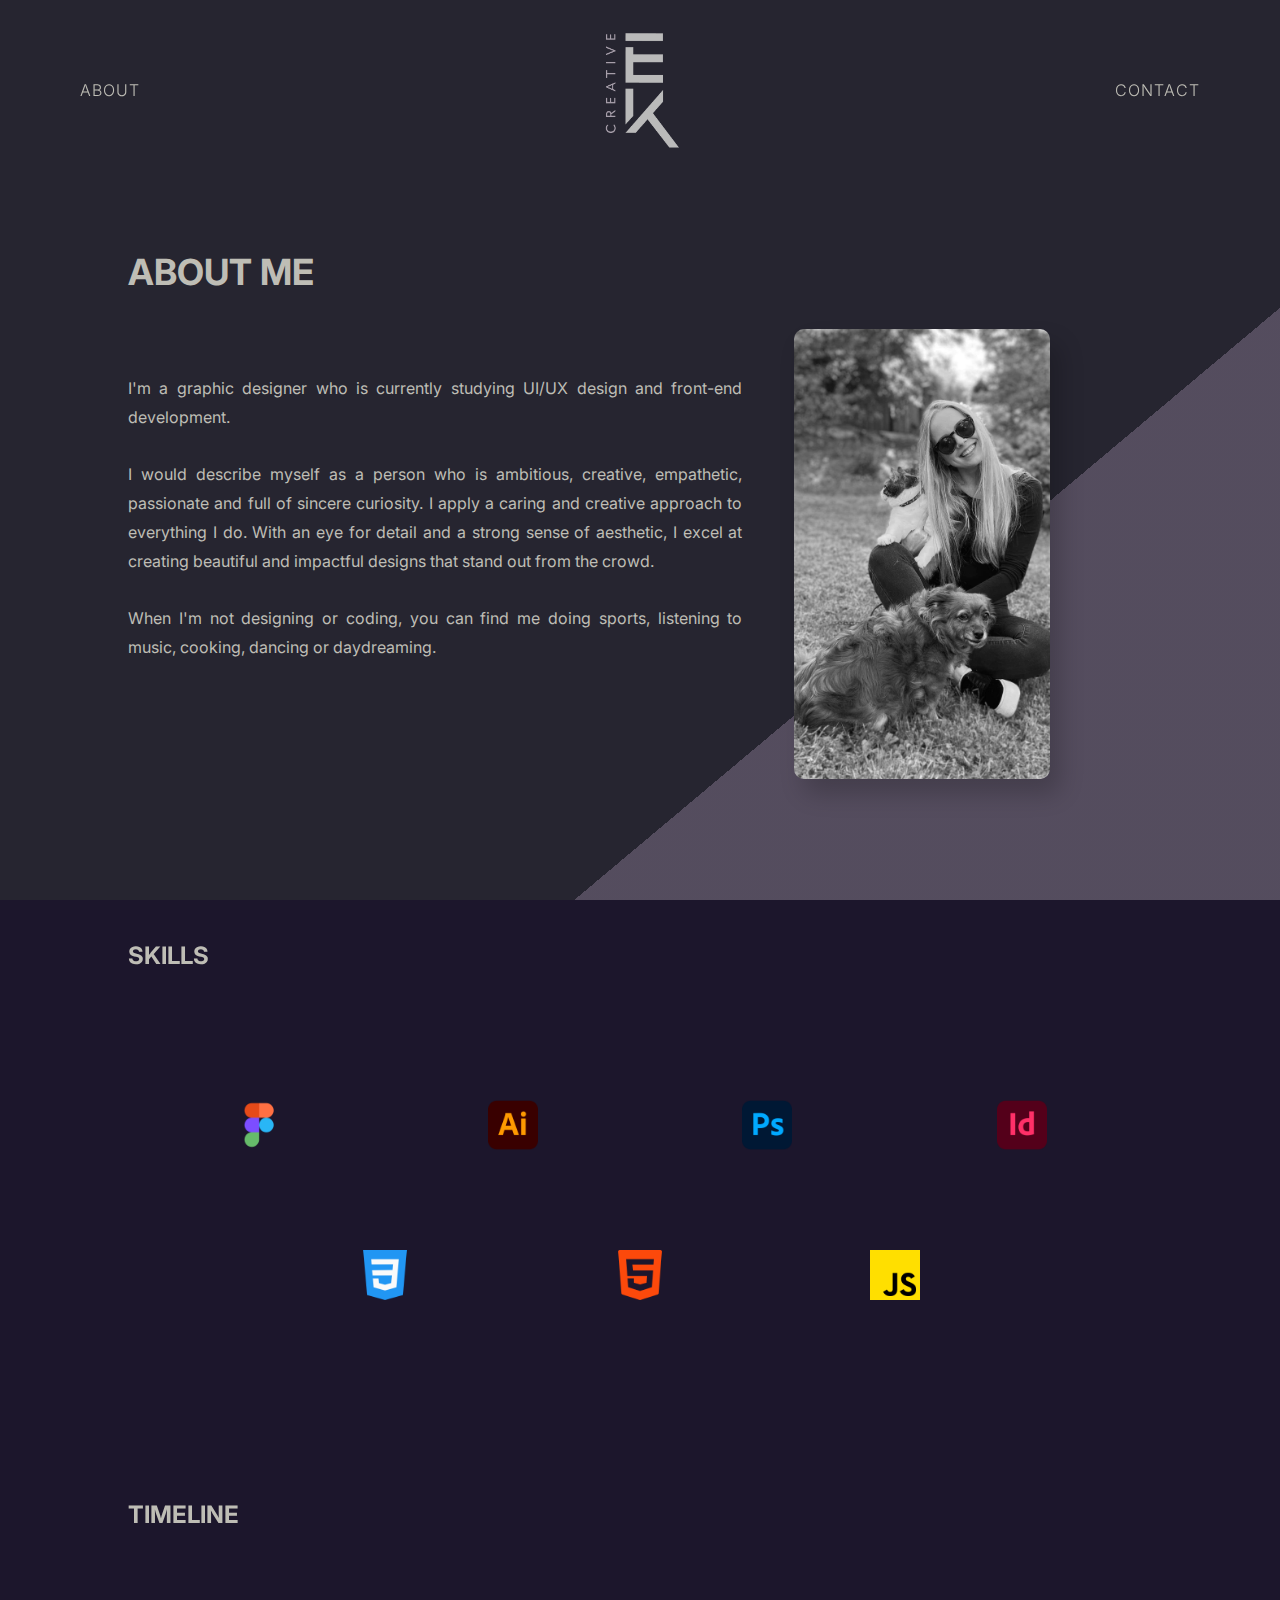
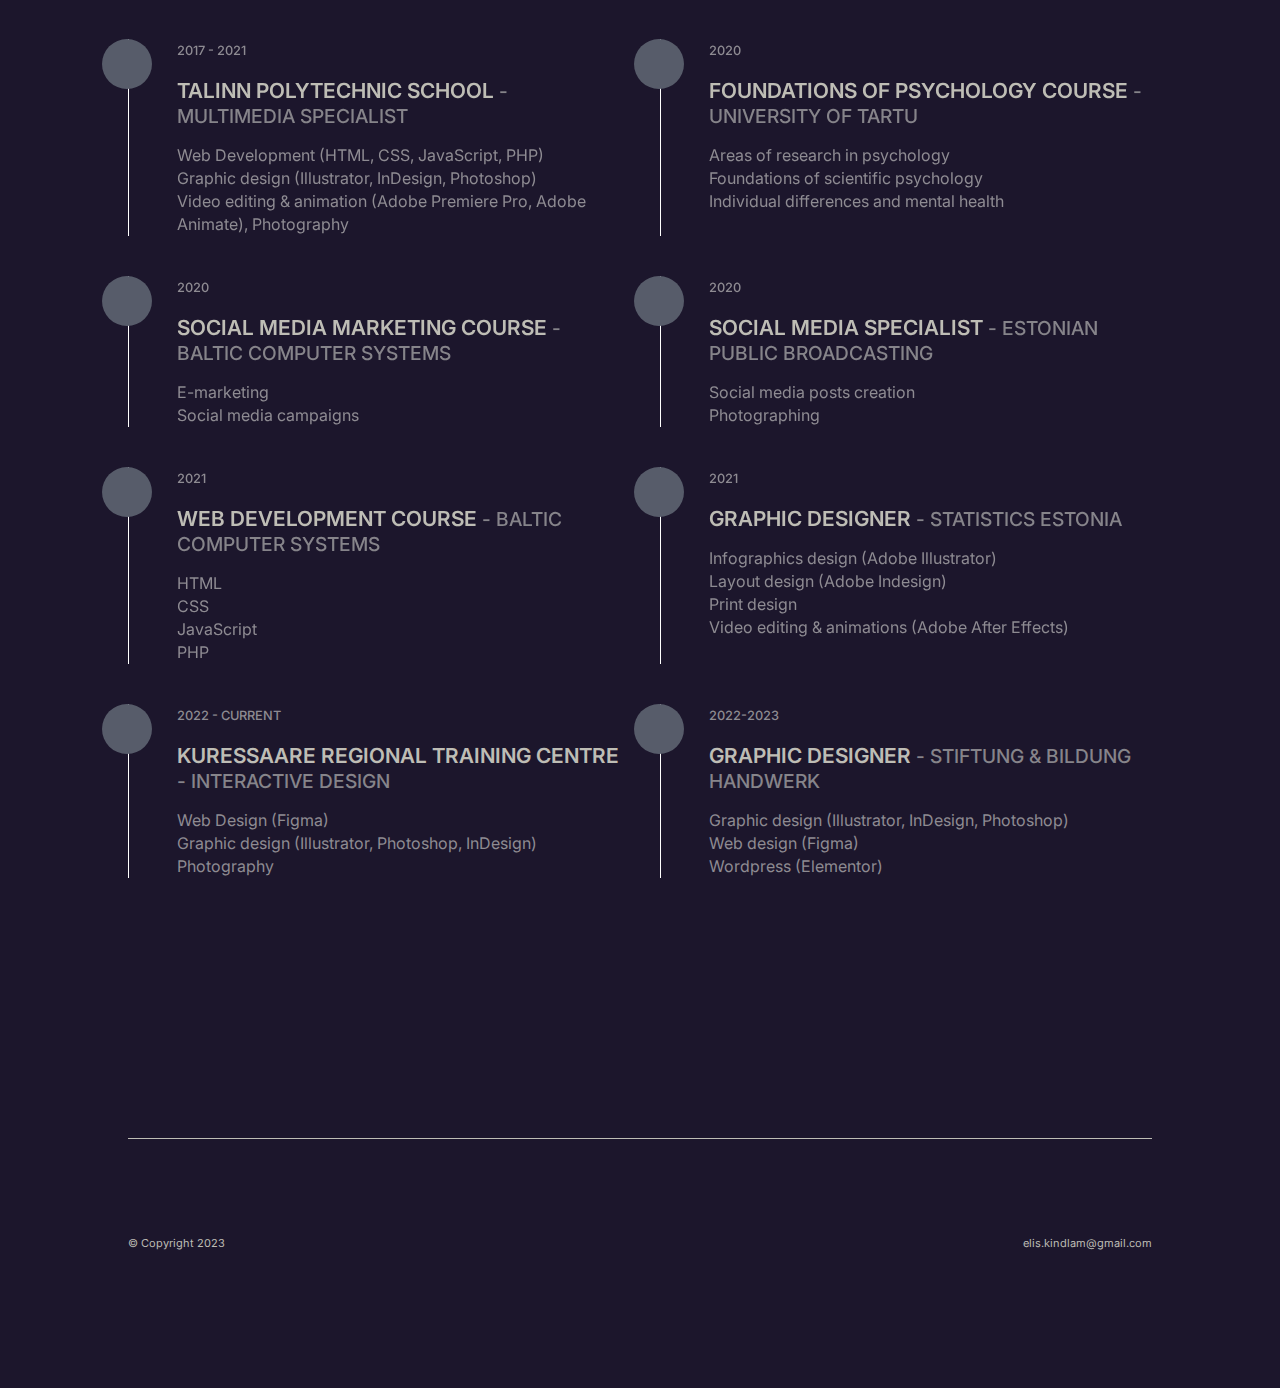
<file: about.html>
<!DOCTYPE html>
<html lang="en">

<head>
    <meta charset="UTF-8">
    <meta http-equiv="X-UA-Compatible" content="IE=edge">
    <meta name="viewport" content="width=device-width, initial-scale=1.0">
    <title>About me</title>

    <!-- Favicon -->
    <link rel="icon" href="img/favicon.png">


    <!-- Google icons -->
    <link href="https://fonts.googleapis.com/icon?family=Material+Icons+Outlined" rel="stylesheet">

    <!-- Font Awesome Icons -->
    <link rel="stylesheet" href="https://cdnjs.cloudflare.com/ajax/libs/font-awesome/6.4.0/css/all.min.css"
        integrity="sha512-iecdLmaskl7CVkqkXNQ/ZH/XLlvWZOJyj7Yy7tcenmpD1ypASozpmT/E0iPtmFIB46ZmdtAc9eNBvH0H/ZpiBw=="
        crossorigin="anonymous" referrerpolicy="no-referrer" />

    <!-- Google Fonts -->
    <link rel="preconnect" href="https://fonts.googleapis.com">
    <link rel="preconnect" href="https://fonts.gstatic.com" crossorigin>
    <link
        href="https://fonts.googleapis.com/css2?family=Inter:wght@100;300;400;500;600&family=Trispace:wght@100;200;300;400;500&display=swap"
        rel="stylesheet">

    <!-- CSS Link -->
    <link rel="stylesheet" href="styles.css">

    <!-- JS link -->
    <script src="script.js" defer></script>

</head>

<body>
    <main>

        <!-- NAV -->
        <nav>
            <a href="about.html" class="btn">About</a>
            <a href="index.html">
                <img class="personal-logo" alt="Personal logo" src="img/logo/Personal-logo1.png" width="120">
            </a>
            <a href="contact.html" class="btn">Contact</a>
        </nav>

        <!-- BACK TO TOP -->
        <a href="#" class="to-top top-about"><i class="fa-solid fa-arrow-up-long"></i></a>


        <section class="section-about">

            <div class="goback">
                <a href="index.html"><i class="fa-solid fa-arrow-left-long back-arrow"></i> back</a>
            </div>

            <div class="container-about">


                <h1 class="section-heading">About me</h1>
                <p class="about-text">I'm a graphic designer who is currently studying UI/UX design and front-end
                    development.
                    <br><br>
                    I would describe myself as a person who is ambitious, creative, empathetic, passionate and full of
                    sincere curiosity. I apply a
                    caring and creative approach to everything I do.
                    With an eye for detail and a strong sense of aesthetic, I excel at creating beautiful and
                    impactful designs that stand out from the crowd. <br><br>
                    When I'm not designing or coding, you can find me doing sports, listening to music, cooking, dancing
                    or daydreaming.<br><br>

                </p>


                <a href="#" class="about-image">
                    <img src="img/me/elis.jpg" alt="Picture of Elis" height="450px" width="450px">
                    <div class="glow-wrap">
                        <i class="glow"></i>
                    </div>
                </a>


                <!-- MY SKILLS -->

                <section class="skills-about-section">

                    <h2 class="smaller-heading">Skills</h2>
                    <section class="my-skills">
                        <img class="skills-icon" src="img/icons/figma.png" alt="">
                        <img class="skills-icon" src="img/icons/illustrator.png" alt="">
                        <img class="skills-icon" src="img/icons/photoshop.png" alt="">
                        <img class="skills-icon" src="img/icons/indesign.png" alt="">
                        <img class="skills-icon" src="img/icons/css-3.png" alt="">
                        <img class="skills-icon" src="img/icons/html-5.png" alt="">
                        <img class="skills-icon" src="img/icons/js.png" alt="">
                    </section>
                </section>


                <h2 class="smaller-heading">Timeline</h2>
                <div class="timeline">
                    <div class="timeline-item">
                        <div class="tl-icon">
                            <i class="fa-solid fa-graduation-cap"></i>
                        </div>
                        <p class="tl-duration">2017 - 2021</p>
                        <h5>TALINN POLYTECHNIC SCHOOL<span> - Multimedia specialist</span></h5>
                        <p>
                            Web Development (HTML, CSS, JavaScript, PHP) <br>Graphic design (Illustrator,
                            InDesign,
                            Photoshop) <br>Video editing & animation (Adobe Premiere Pro, Adobe Animate),
                            Photography
                        </p>
                    </div>


                    <div class="timeline-item">
                        <div class="tl-icon">
                            <i class="fa-brands fa-leanpub"></i>
                        </div>
                        <p class="tl-duration">2020</p>
                        <h5>Foundations of Psychology course<span> - University of Tartu</span></h5>
                        <p>
                            Areas of research in psychology<br>
                            Foundations of scientific psychology<br>
                            Individual differences and
                            mental health<br>

                        </p>
                    </div>
                    <div class="timeline-item">
                        <div class="tl-icon">
                            <i class="fa-brands fa-leanpub"></i>
                        </div>
                        <p class="tl-duration">2020</p>
                        <h5>Social Media Marketing course<span> - Baltic Computer Systems</span></h5>
                        <p>
                            E-marketing<br>
                            Social media campaigns<br>

                        </p>
                    </div>
                    <div class="timeline-item">
                        <div class="tl-icon">
                            <i class="fas fa-briefcase"></i>
                        </div>
                        <p class="tl-duration">2020</p>
                        <h5>Social media specialist<span> - Estonian public broadcasting</span></h5>
                        <p>
                            Social media posts creation<br>
                            Photographing
                        </p>
                    </div>

                    <div class="timeline-item">
                        <div class="tl-icon">
                            <i class="fa-brands fa-leanpub"></i>
                        </div>
                        <p class="tl-duration">2021</p>
                        <h5>Web Development course<span> - Baltic Computer Systems</span></h5>
                        <p>
                            HTML<br>
                            CSS<br>
                            JavaScript<br>
                            PHP<br>
                        </p>
                    </div>
                    <div class="timeline-item">
                        <div class="tl-icon">
                            <i class="fas fa-briefcase"></i>
                        </div>
                        <p class="tl-duration">2021</p>
                        <h5>Graphic designer<span> - Statistics Estonia</span></h5>
                        <p>
                            Infographics design (Adobe Illustrator)<br>
                            Layout design (Adobe Indesign)<br>
                            Print design<br>
                            Video editing & animations (Adobe After Effects)
                        </p>
                    </div>
                    <div class="timeline-item">
                        <div class="tl-icon">
                            <i class="fa-solid fa-graduation-cap"></i>
                        </div>
                        <p class="tl-duration">2022 - current</p>
                        <h5>KURESSAARE REGIONAL TRAINING CENTRE<span> - Interactive Design</span></h5>
                        <p>
                            Web Design (Figma)<br>
                            Graphic design (Illustrator, Photoshop, InDesign)<br>
                            Photography<br>
                        </p>
                    </div>
                    <div class="timeline-item">
                        <div class="tl-icon">
                            <i class="fas fa-briefcase"></i>
                        </div>
                        <p class="tl-duration">2022-2023</p>
                        <h5>Graphic designer<span> - Stiftung & Bildung Handwerk</span></h5>
                        <p>
                            Graphic design (Illustrator, InDesign, Photoshop)<br>
                            Web design (Figma)<br>
                            Wordpress (Elementor)
                        </p>
                    </div>
                </div>

                <!-- FOOTER -->

                <footer class="footer">
                    <small class="copyright">&copy; Copyright 2023</small>
                    <a href="mailto:elis.kindlam@gmail.com" class="email">elis.kindlam@gmail.com</a>
                </footer>

            </div>


        </section>

    </main>
</body>

</html>
</file>
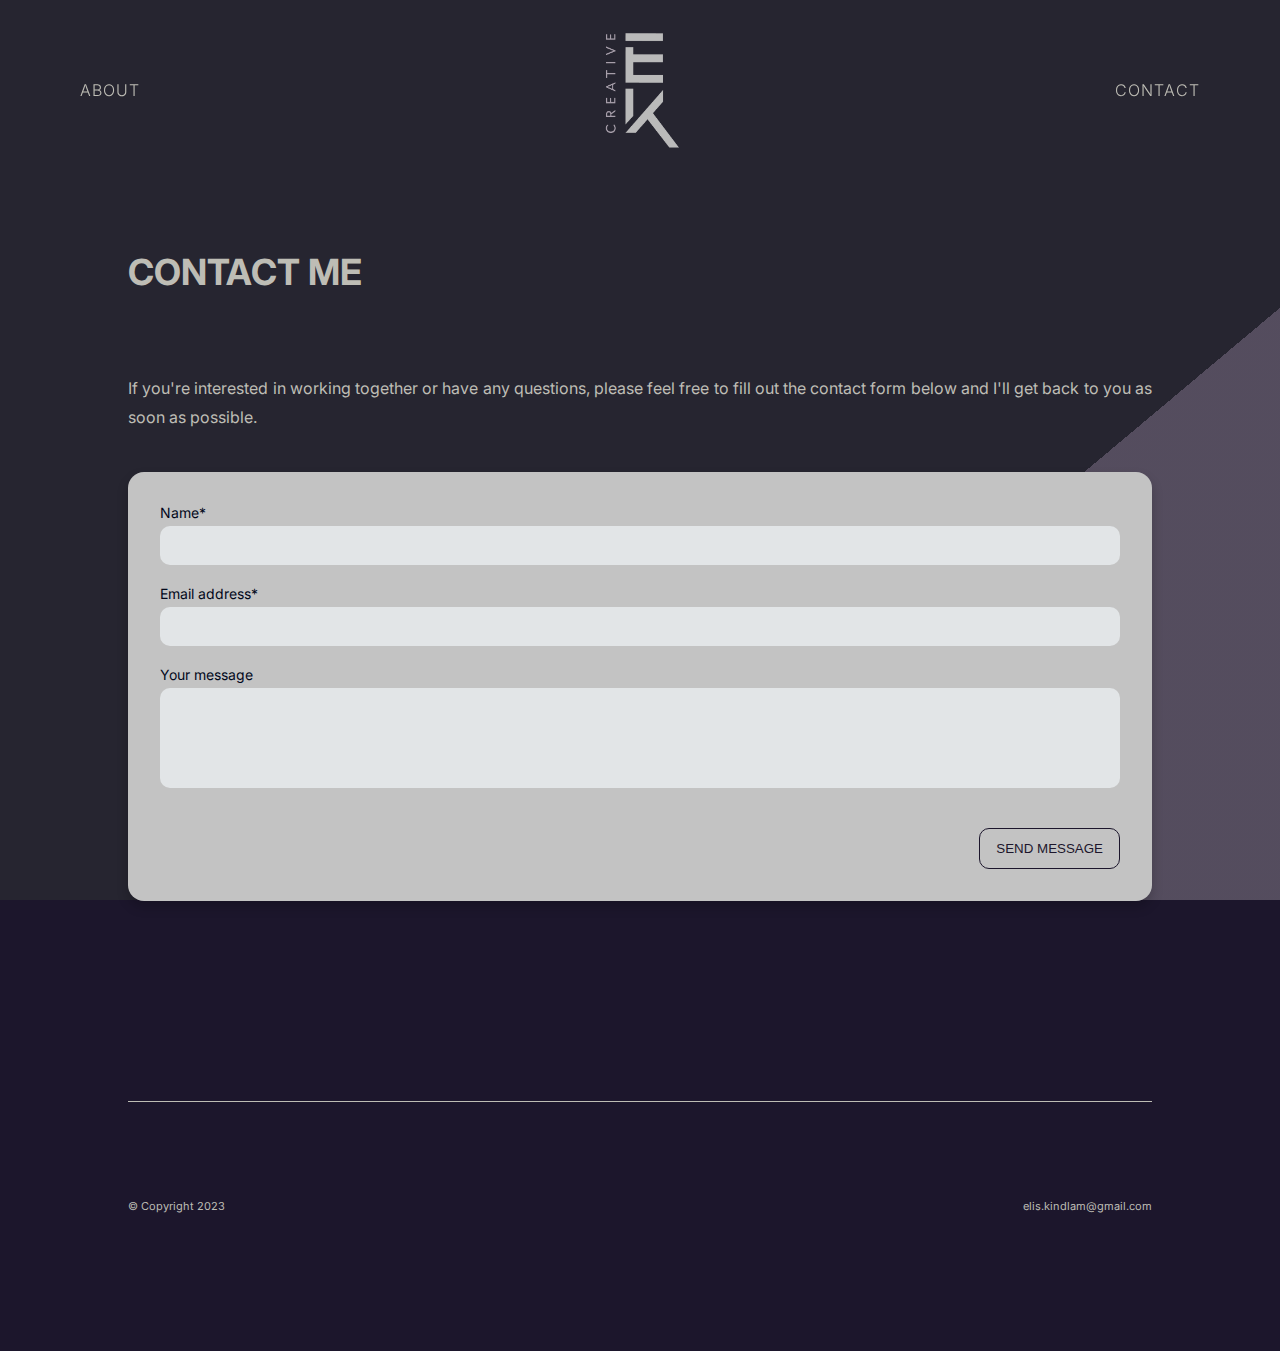
<file: contact.html>
<!DOCTYPE html>
<html lang="en">

<head>
    <meta charset="UTF-8">
    <meta http-equiv="X-UA-Compatible" content="IE=edge">
    <meta name="viewport" content="width=device-width, initial-scale=1.0">

    <!-- Favicon -->
    <link rel="icon" href="img/favicon.png">

    <!-- Google Fonts -->
    <link rel="preconnect" href="https://fonts.googleapis.com">
    <link rel="preconnect" href="https://fonts.gstatic.com" crossorigin>
    <link
        href="https://fonts.googleapis.com/css2?family=Inter:wght@100;300;400;500;600&family=Trispace:wght@100;200;300;400;500&display=swap"
        rel="stylesheet">


    <!-- Font Awesome Icons -->
    <link rel="stylesheet" href="https://cdnjs.cloudflare.com/ajax/libs/font-awesome/6.4.0/css/all.min.css"
        integrity="sha512-iecdLmaskl7CVkqkXNQ/ZH/XLlvWZOJyj7Yy7tcenmpD1ypASozpmT/E0iPtmFIB46ZmdtAc9eNBvH0H/ZpiBw=="
        crossorigin="anonymous" referrerpolicy="no-referrer" />

    <!-- CSS link -->
    <link rel="stylesheet" href="styles.css">

    <!-- JS link -->
    <script src="script.js" defer></script>

    <title>Contact me</title>
</head>

<body>
    <main>
        <!-- NAV -->
        <nav>
            <a href="about.html" class="btn">About</a>
            <a href="index.html">
                <img class="personal-logo" alt="Personal logo" src="img/logo/Personal-logo1.png" width="120">
            </a>
            <a href="contact.html" class="btn">Contact</a>
        </nav>



        <section class="section-contact">

            <div class="goback">
                <a href="index.html"><i class="fa-solid fa-arrow-left-long back-arrow"></i> back</a>
            </div>


            <div class="container-contact">

                <h1 class="section-heading">Contact me</h1>
                <p class="contact-text">If you're interested in working together or have any questions, please feel free
                    to fill out the contact form below and I'll get back to you as soon as possible.</p>


                <!-- FORM -->

                <form action="https://formsubmit.co/elis.kindlam@gmail.com" method="POST">

                    <input type="hidden" name="_subject" value="New submission!">
                    <input type="hidden" name="_next" value="https://ellistic.github.io/thankyou.html">
                    <input type="hidden" name="_captcha" value="false">

                    <div class="form-group">
                        <label for="lastname">Name*</label>
                        <input type="text" name="lastname" id="lastname" required class="form-element">
                    </div>

                    <div class="form-group">
                        <label for="email">Email address*</label>
                        <input type="text" name="email" id="email" required class="form-element">
                    </div>

                    <div class="form-group">
                        <label for="message">Your message</label>
                        <textarea name="message" id="message" class="form-element"></textarea>
                    </div>

                    <div class="submit-group">
                        <input type="submit" value="SEND MESSAGE">
                    </div>

                </form>

                <!-- FOOTER -->

                <footer class="footer">
                    <small class="copyright">&copy; Copyright 2023</small>
                    <a href="mailto:elis.kindlam@gmail.com" class="email">elis.kindlam@gmail.com</a>
                </footer>
            </div>



        </section>
    </main>

</body>


</html>
</file>
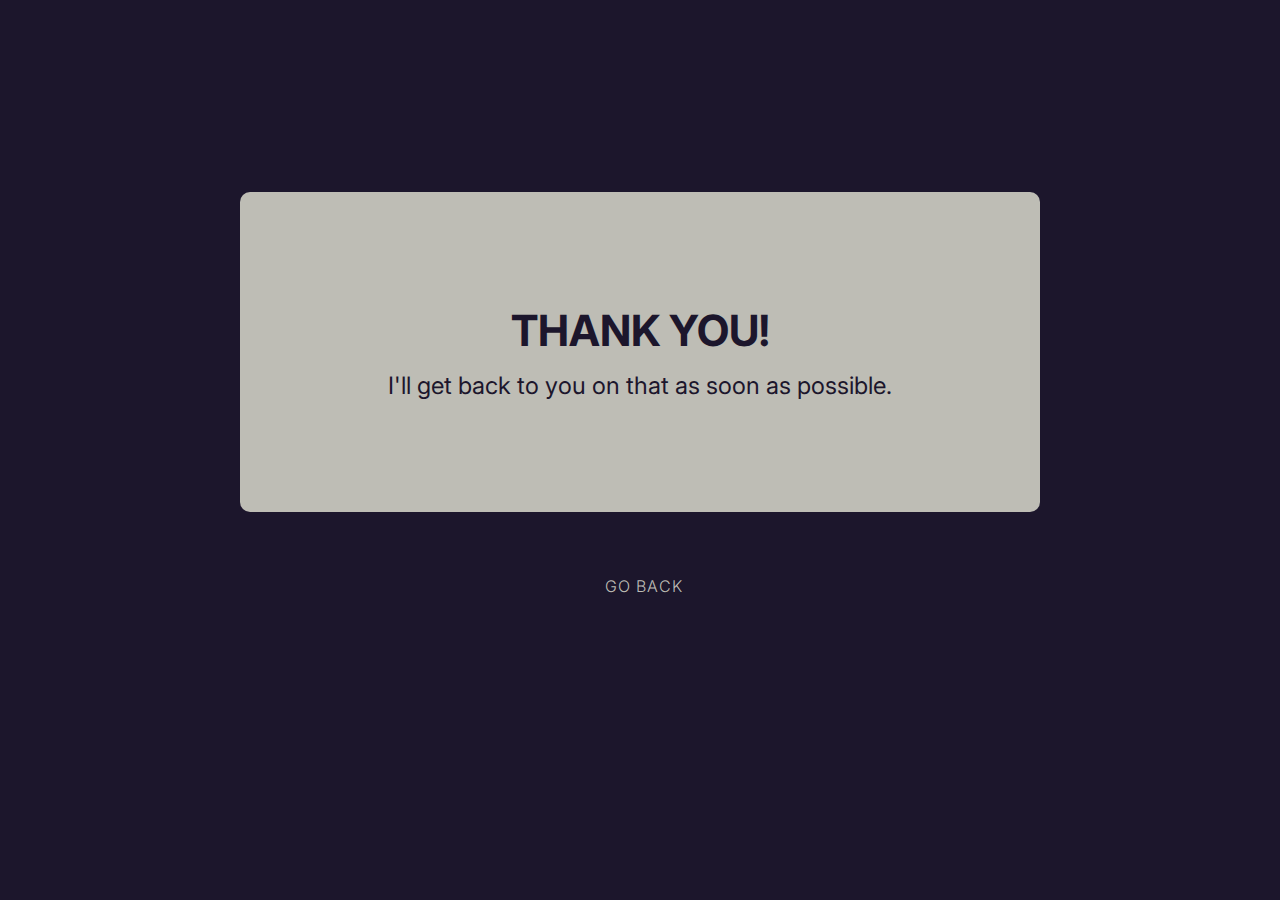
<file: thankyou.html>
<!DOCTYPE html>
<html lang="en">

<head>
    <meta charset="UTF-8">
    <meta http-equiv="X-UA-Compatible" content="IE=edge">
    <meta name="viewport" content="width=device-width, initial-scale=1.0">

    <!-- Favicon -->
    <link rel="icon" href="img/favicon.png">

    <!-- Google Fonts -->
    <link rel="preconnect" href="https://fonts.googleapis.com">
    <link rel="preconnect" href="https://fonts.gstatic.com" crossorigin>
    <link
        href="https://fonts.googleapis.com/css2?family=Inter:wght@100;300;400;500;600&family=Trispace:wght@100;200;300;400;500&display=swap"
        rel="stylesheet">


    <!-- Font Awesome Icons -->
    <link rel="stylesheet" href="https://cdnjs.cloudflare.com/ajax/libs/font-awesome/6.4.0/css/all.min.css"
        integrity="sha512-iecdLmaskl7CVkqkXNQ/ZH/XLlvWZOJyj7Yy7tcenmpD1ypASozpmT/E0iPtmFIB46ZmdtAc9eNBvH0H/ZpiBw=="
        crossorigin="anonymous" referrerpolicy="no-referrer" />

    <!-- CSS link -->
    <link rel="stylesheet" href="styles.css">

    <!-- JS link -->
    <script src="script.js" defer></script>

    <title>Thank you page</title>
</head>

<body>

    <section class="thankyou-container">
        <div class="thankyou-box">
            <div class="thankyou-text">
                <h1>Thank you!</h1>
                <p>I'll get back to you on that as soon as possible.</p>
            </div>
        </div>

        <div class="thankyou-goback">
            <button>
                <a href="index.html" class="btn"><i class="fa-solid fa-arrow-left-long fa-md button-arrow"></i> Go
                    Back</a>
            </button>
        </div>

    </section>
</body>

</html>
</file>
<file: styles.css>
*{box-sizing:border-box;margin:0;padding:0}a{color:inherit;text-decoration:none}ul{list-style:none}button{background:none;border:none;color:inherit;font:inherit}@keyframes fade-down{0%{opacity:0;transform:translateY(-30px) scale(.9)}to{opacity:1;transform:translateY(0) scale(1)}}@keyframes fade-up{0%{opacity:0;transform:translateY(30px) scale(.9)}to{opacity:1;transform:translateY(0) scale(1)}}@keyframes fade-left{0%{opacity:0;transform:translateX(30px) translateY(-50%) scale(.9)}to{opacity:1;transform:translateY(0) translateY(-50%) scale(1)}}@keyframes fade-in{0%{opacity:0;transform:translate(0)}to{opacity:1;transform:translate(0)}}@keyframes circle{0%{opacity:0;transform:translate(0)}40%{opacity:1}80%{opacity:0;transform:translateY(20px)}to{opacity:0}}html{--default-opacity:0.2;--hover-opacity:0.1;scroll-behavior:smooth}body,html{overflow-x:hidden}body{background-color:#1c162c;color:#bebdb5;font-family:Inter,sans-serif;position:relative;scrollbar-width:none;z-index:-1000}body::-webkit-scrollbar{display:none}.color{background-image:radial-gradient(farthest-corner at 40px 40px,rgba(170,25,156,.342) 30%,rgba(33,104,179,.559) 90%);height:900px;position:absolute;width:100%;z-index:-10}.section-heading{animation:fade-in 2s;color:#bebdb5;font-size:2.25rem;margin-bottom:50px;text-align:left;text-transform:uppercase}.main-container{margin:0 auto;max-width:1200px;text-align:left}nav{display:flex;justify-content:space-between;padding:80px 90px;position:fixed;transition:all .5s;width:100%}.personal-logo{animation:fade-down 1s .5s backwards;left:0;margin:auto;position:absolute;right:0;top:10px}.logo-hidden{opacity:0;transition:all .3s}nav .btn.scrolled{display:block}.intro-text{animation:fade-up 1s;color:#bebdb5;margin-bottom:130px;margin-top:380px}.first-heading{font-size:3.3125rem;font-weight:300;letter-spacing:.03125rem;padding-bottom:10px;text-transform:uppercase}.second-subheading{color:#bebdb5;font-size:2.25rem;font-weight:200;margin-top:25px;opacity:.8}.text--second{display:block;letter-spacing:.0625rem;padding:6px}.viewport-image{filter:grayscale(100%);left:1000px;opacity:.4;position:absolute;top:170px;transform:rotate(-6deg);z-index:-100}.divider{background-color:#1c162c;-webkit-clip-path:polygon(0 0,100% 0,100% 100%,100% 100%);clip-path:polygon(0 0,100% 0,100% 100%,100% 100%);height:400px;left:0;position:absolute;top:900px;transform:skewY(-10deg);transform-origin:left;width:100%}.portfolio-btn{animation:fade-in 2s;border:1px solid #bebdb5;border-radius:10px;color:#bebdb5;font-size:1rem;font-weight:300;letter-spacing:.0625rem;padding:15px 20px;text-transform:uppercase;transition:all .6s}.button-arrow{padding-left:8px}.skills-about-section{margin-top:150px}.smaller-heading{color:#bebdb5;font-size:1.5rem;padding-bottom:50px;position:relative;text-align:left;text-transform:uppercase}.skills-icon{width:50px}.btn{animation:fade-down 1s .5s backwards;color:#bebdb5;font-size:1rem;font-weight:300;letter-spacing:.0625rem;text-transform:uppercase;transition:all .4s}.btn:hover{transform:scale(1.1)}.work{animation:fade-up .6s .2s backwards;margin-top:400px}.portfolio-heading{color:#bebdb5;font-size:1.75rem;letter-spacing:.1rem;padding-top:72px;text-transform:uppercase}.top{margin:100px 0 0}.filters,.top{transition:all .4s}.filters{display:flex;gap:30px;justify-content:center}.filter-btn{color:#d1cfd6;cursor:pointer;font-size:.9375rem;letter-spacing:.03125rem;opacity:.6;text-transform:uppercase;transition:all .5s}.filter-btn--active,.filter-btn:hover{opacity:1}.links{animation:fade-left .5s .8s backwards;position:fixed;right:5%;top:55%;transform:translateY(-50%)}.link-item{transition:all .4s}.link-item:not(:last-child){margin-bottom:25px}.link-item:hover{transform:scale(1.2)}.link-img{height:20px;width:20px}.arrow{bottom:120px;color:#e6e1c5;font-size:2.5rem;position:absolute;right:11%}.footer{align-items:center;border-top:1px solid #bebdb5;color:#bebdb5;display:flex;justify-content:space-between;margin:200px auto 0;max-width:1280px;min-height:250px}.copyright,.email{font-size:.75rem}@media (min-width:250px){.container-about,.container-contact,.main-container{padding-left:30px;padding-right:30px}.about-image{display:none}.about-text{min-width:100%;padding-bottom:0}.my-skills{align-items:center;flex-direction:column;gap:8px}div .timeline{display:grid;grid-template-columns:1fr}form{grid-template-columns:repeat(2,1fr)}.submit-group{margin:20px auto 0}.container-about,.container-contact{padding-top:150px}nav{padding:50px 30px}nav .btn{margin-top:130px}.footer{display:block;max-width:200px;min-height:250px;padding-bottom:60px;padding-top:40px;text-align:center}.divider{display:none}.portfolio-btn{font-size:.875rem;padding:10px;transition:background-color .6s ease}.portfolio-btn:active,.portfolio-btn:focus{background-color:#231d24}.second-subheading{font-size:1.5rem;line-height:2rem;margin-top:35px}.wrap .typewriter h1{font-size:1.875rem}.work{margin-top:300px}.filters{flex-direction:column;gap:25px}}@media (min-width:370px){nav .btn{margin-top:20px}.footer{display:flex;max-width:300px;padding-top:20px}.container-about,.container-contact{padding-top:70px}}@media (min-width:410px){.filters{align-items:left;flex-direction:row;flex-wrap:wrap;justify-content:left;margin:0 auto}.work{margin-top:400px}.divider{display:block}.second-subheading{font-size:1.75rem;line-height:2.5rem;margin-top:30px}.wrap .typewriter h1{font-size:2.6875rem}.portfolio-btn{font-size:1rem;padding:15px 20px}section .my-skills{-moz-column-gap:20%;column-gap:20%;flex-direction:row;flex-grow:1;flex-wrap:wrap}}@media (min-width:450px){.footer{max-width:350px}.submit-group{margin-right:0}}@media (min-width:520px){.copyright,.email{font-size:.6875rem}.footer{max-width:450px}.to-top.active{bottom:40px;left:auto;position:fixed;right:73px}}@media (min-width:640px){.footer{max-width:500px}.container-about,.container-contact,.main-container{padding-left:60px;padding-right:60px}.container-about,.container-contact{padding-top:50px}nav{padding:60px}}@media (min-width:768px){.container-contact{padding-left:80px;padding-right:80px}form{grid-template-columns:repeat(2,1fr)}.footer{max-width:600px}.link-item:not(:last-child){margin-right:5px}.about-text{min-width:40%}.about-image{display:block;left:65%;min-width:28%}div .timeline{grid-gap:40px;grid-template-columns:repeat(2,1fr)}}@media (min-width:850px){.footer{max-width:700px}}@media (min-width:1024px){.container-about,.container-contact{padding-left:128px;padding-right:128px}.main-container{padding-left:80px;padding-right:80px}.footer{max-width:800px}.container-about,.container-contact{padding-top:0}.second-subheading{font-size:2.25rem;margin-top:25px}.wrap .typewriter h1{font-size:3.3125rem}nav{padding:60px 80px}.about-image{left:62%}}@media (min-width:1150px){.footer{max-width:1200px}}@media (min-width:1180px){.portfolio-btn:hover{background-color:#bebdb5;color:#352f3f;font-weight:500;padding-right:30px;transition:all .6s}.about-image{min-width:auto}}@media (min-width:1380px){.main-container{padding-left:30px;padding-right:30px}}@media (min-width:1600px){.main-container{padding-left:0;padding-right:0}}@media (max-width:1480px){.to-top.active{right:40px}.links{right:45px}}@media (max-width:1420px){.goback{display:none}}@media (max-width:1418px){.links{display:flex;gap:30px;left:200px;position:absolute;top:103px}}@media (max-width:1380px){.viewport-image{left:900px;top:180px}}@media (max-width:1180px){.viewport-image{display:none}}@media (max-width:1118px){.to-top.active{bottom:620px;left:auto;position:absolute;right:44%}.top-about{position:absolute;transform:translateY(270px)}}@media (max-width:670px){.links{display:flex;justify-content:center;position:static}}.section-about{background-attachment:fixed;background-image:linear-gradient(-220deg,#262530 70%,#c1b6bf57 0);min-height:100vh;padding-top:250px}.container-about,.container-contact{margin:0 auto;max-width:1280px;text-align:left}.about-text{animation:fade-up 1s;color:#bebdb5;font-size:1rem;line-height:1.8;padding-bottom:100px;padding-top:30px;text-align:justify;width:60%}.about-image{animation:fade-in 1s;position:absolute;right:18%;top:11%;z-index:10}.about-image img{border-radius:10px;box-shadow:10px 15px 25px 0 rgba(0,0,0,.2);display:block;filter:grayscale(100%);height:450px;-o-object-fit:cover;object-fit:cover;width:100%}.about-image:hover img{box-shadow:1px 1px 10px 0 rgba(0,0,0,.1)}.about-image .glow-wrap{border-radius:10px;height:100%;overflow:hidden;position:absolute;top:0;width:100%}.about-image .glow{background:rgba(167,146,172,.2);display:block;filter:blur(20px);height:200%;position:absolute;top:0;transform:rotate(45deg) translate(-450%);width:40%}.about-image .glow,.about-image:hover .glow{transition:all 1s cubic-bezier(.645,.045,.355,1)}.about-image:hover .glow{transform:rotate(45deg) translate(450%)}.about-image:hover img,.photo:hover .glow-wrap{margin-top:0}.my-skills{display:flex;gap:100px;justify-content:center;left:0;margin-bottom:200px;margin-top:80px;position:relative}.timeline{grid-gap:40px;display:grid;grid-template-columns:repeat(2,1fr);padding-bottom:60px;padding-top:60px}.timeline .timeline-item{border-left:1px solid #fff;padding-left:3rem;position:relative}.timeline .timeline-item .tl-icon{align-items:center;background-color:#575c6a;border-radius:50%;display:flex;height:50px;justify-content:center;left:-27px;position:absolute;top:0;width:50px}.timeline .timeline-item .tl-icon i{font-size:1.3rem}.timeline .timeline-item .tl-duration{display:inline-block;font-size:.8rem;font-weight:500;text-transform:uppercase}.timeline .timeline-item h5{font-size:1.3rem;font-weight:600;padding:1rem 0;text-transform:uppercase}.timeline .timeline-item h5 span{color:#86848a;font-size:1.2rem;font-weight:500}.timeline .timeline-item p{color:#8e8b92}.timeline p{line-height:1.4375rem}.section-contact{background-attachment:fixed;background-image:linear-gradient(-220deg,#262530 70%,#c1b6bf57 0);min-height:100vh;padding-top:250px}form{grid-gap:20px;background-color:#c3c3c3;border-radius:16px;box-shadow:0 6px 12px rgba(0,0,0,.2);display:grid;grid-template-columns:1fr;padding:32px}.form-group label{color:#02081b;display:block;font-size:.875rem;margin-bottom:5px}.form-element{-webkit-appearance:none;-moz-appearance:none;appearance:none;background-color:#e2e5e7;border:none;border-radius:10px;display:block;outline:none;padding:12px 16px;transition:.5s;width:100%}.form-element:focus{background-color:#f0f0f0;box-shadow:0 0 6px rgba(86,92,101,.2)}textarea{min-height:100px;resize:none}.submit-group{grid-column:1/-1;text-align:right}.submit-group input[type=submit]{-webkit-appearance:none;-moz-appearance:none;appearance:none;background:none;border:1.5px solid #1c162c;border-radius:10px;color:#1c162c;cursor:pointer;outline:none;padding:12px 16px;transition:.4s}.submit-group input[type=submit]:hover{background-color:#1c162c;color:#bebdb5}.goback{animation:fade-in 3s;color:#817f85;font-size:1.25rem;left:80px;position:absolute;text-transform:uppercase;top:260px;transition:all .5s}.back-arrow{padding-right:5px}.goback:hover{color:#d2d2d2;transform:scale(1.05);transition:all .4s}.back-hidden{opacity:0;transition:all .3s}.portfolio-container{padding:50px 0;width:100%}.gallery{align-items:left;-moz-column-gap:40px;column-gap:40px;display:grid;grid-template-columns:repeat(auto-fill,minmax(100px,350px));grid-template-rows:minmax(250px,auto);justify-content:space-around;margin-bottom:300px;opacity:.8;position:relative;row-gap:40px}.gallery img,iframe{animation:fade-up .8s .2s backwards;border:1.5px solid #e6e1c5;border-radius:10px;max-width:100%;-o-object-fit:contain;object-fit:contain;overflow:hidden;position:relative}.gallery img:hover{opacity:.5;transform:scale(1.04);transition:all .7s}.to-top{align-items:center;border:2px solid #bebdb5;border-radius:50%;bottom:30px;color:#bebdb5;display:flex;font-size:1.5rem;height:50px;justify-content:center;opacity:0;pointer-events:none;position:fixed;right:50px;text-decoration:none;width:50px;z-index:100}.to-top:hover{background-color:#bebdb5;color:#1c162c}.to-top.active{opacity:1;pointer-events:auto}.about-viewport{background:#17131b;height:1000px;position:absolute;top:-150px;transform:skewY(-8deg);width:100%;z-index:-1}.contact-text{animation:fade-up 1s;color:#bebdb5;font-size:1rem;line-height:1.8;padding-bottom:40px;padding-top:30px;text-align:justify}.about-container{animation:fade-up 1s;margin-bottom:250px}#g2vet-pdf{border:1px solid #fff;border-radius:10px;height:350px;width:350px}.fade{background-image:linear-gradient(0deg,#15172e,transparent);bottom:0;height:900px;pointer-events:none;position:absolute;transition:all .6s;width:100%;z-index:-10}.wrap{align-items:center;display:flex;justify-content:left}.typewriter h1{animation:typing 7s steps(25) infinite,blink-caret .9s step-end infinite;border-right:3px solid #1c162c;color:#a098a3;font-size:3.3125rem;letter-spacing:.1em;overflow:hidden;text-transform:uppercase;white-space:nowrap}@keyframes typing{0%{width:0}50%{width:100%}}@keyframes blink-caret{0%,to{border-color:transparent}50%{border-color:#939099}}.thankyou-container{max-height:100vh}.thankyou-box{align-items:center;background-color:#bebdb5;border-radius:10px;display:flex;height:20rem;justify-content:center;margin:15% auto 0;width:50rem}.thankyou-text{text-align:center}.thankyou-text h1{color:#1c162c;font-size:2.6875rem;margin-bottom:3%;text-transform:uppercase}.thankyou-text p{color:#1c162c;font-size:1.5rem}.thankyou-goback{margin-top:5%;text-align:center;transition:all .5s}.thankyou-goback:hover{transform:scale(1.1);transition:all .5s}
</file>
